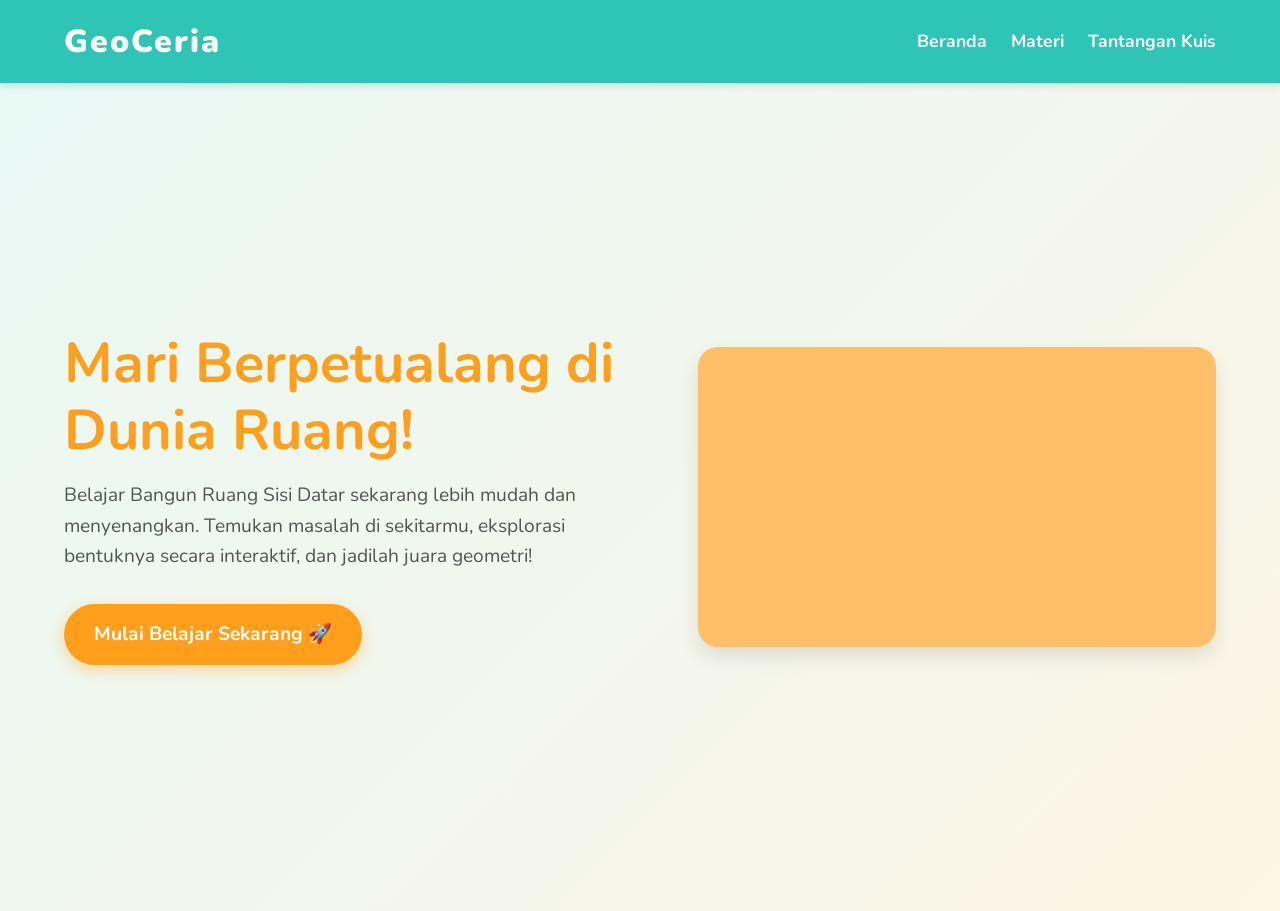
<file: index.html>
<!DOCTYPE html>
<html lang="id">
<head>
    <meta charset="UTF-8">
    <meta name="viewport" content="width=device-width, initial-scale=1.0">
    <title>GeoCeria - Serunya Belajar Bangun Ruang</title>
    <link href="https://fonts.googleapis.com/css2?family=Nunito:wght@400;700;900&display=swap" rel="stylesheet">
    <style>
        :root {
            --primary: #FF9F1C;
            --secondary: #2EC4B6;
            --accent: #FFBF69;
            --background: #FDFFFC;
            --text-dark: #011627;
        }

        * {
            margin: 0;
            padding: 0;
            box-sizing: border-box;
            font-family: 'Nunito', sans-serif;
        }

        body {
            background-color: var(--background);
            color: var(--text-dark);
            line-height: 1.6;
        }

        nav {
            background-color: var(--secondary);
            padding: 1rem 5%;
            display: flex;
            justify-content: space-between;
            align-items: center;
            box-shadow: 0 4px 6px rgba(0,0,0,0.1);
        }

        .logo {
            font-size: 2rem;
            font-weight: 900;
            color: white;
            text-decoration: none;
            letter-spacing: 2px;
        }

        .nav-links a {
            color: white;
            text-decoration: none;
            margin-left: 20px;
            font-weight: 700;
            font-size: 1.1rem;
            transition: color 0.3s;
        }

        .nav-links a:hover {
            color: var(--primary);
        }

        .hero {
            display: flex;
            align-items: center;
            justify-content: space-between;
            padding: 5rem 5%;
            min-height: calc(100vh - 72px);
            background: linear-gradient(135deg, rgba(46,196,182,0.1) 0%, rgba(255,159,28,0.1) 100%);
        }

        .hero-content {
            max-width: 50%;
        }

        .hero-content h1 {
            font-size: 3.5rem;
            color: var(--primary);
            margin-bottom: 1rem;
            line-height: 1.2;
        }

        .hero-content p {
            font-size: 1.2rem;
            margin-bottom: 2rem;
            color: #555;
        }

        .btn {
            display: inline-block;
            background-color: var(--primary);
            color: white;
            padding: 15px 30px;
            border-radius: 50px;
            text-decoration: none;
            font-weight: 700;
            font-size: 1.2rem;
            box-shadow: 0 5px 15px rgba(255,159,28,0.4);
            transition: transform 0.3s, background-color 0.3s;
        }

        .btn:hover {
            transform: translateY(-3px);
            background-color: #f79000;
        }

        .hero-image {
            width: 45%;
            height: 300px;
            background-color: var(--accent);
            border-radius: 20px;
            display: flex;
            align-items: center;
            justify-content: center;
            color: white;
            font-size: 1.5rem;
            font-weight: bold;
            box-shadow: 0 10px 20px rgba(0,0,0,0.1);
            background-image: <img src="Bentuk-Ruang.png" alt="Ilustrasi Bangun Ruang">
            background-size: cover;
            background-position: center;
        }

        @media (max-width: 768px) {
            .hero {
                flex-direction: column;
                text-align: center;
            }
            .hero-content {
                max-width: 100%;
                margin-bottom: 2rem;
            }
            .hero-image {
                width: 100%;
            }
            .nav-links {
                display: none;
            }
        }
    </style>
</head>
<body>

    <nav>
        <a href="index.html" class="logo">GeoCeria</a>
        <div class="nav-links">
            <a href="index.html">Beranda</a>
            <a href="pilih-bangun.html">Materi</a>
            <a href="pilih-bangun.html">Tantangan Kuis</a>
        </div>
    </nav>

    <section class="hero" id="beranda">
        <div class="hero-content">
            <h1>Mari Berpetualang di Dunia Ruang!</h1>
            <p>Belajar Bangun Ruang Sisi Datar sekarang lebih mudah dan menyenangkan. Temukan masalah di sekitarmu, eksplorasi bentuknya secara interaktif, dan jadilah juara geometri!</p>
            <a href="pilih-bangun.html" class="btn">Mulai Belajar Sekarang 🚀</a>
        </div>
        <div class="hero-image">
            <!-- Tempat ilustrasi 3D -->
        </div>
    </section>

</body>
</html>
</file>
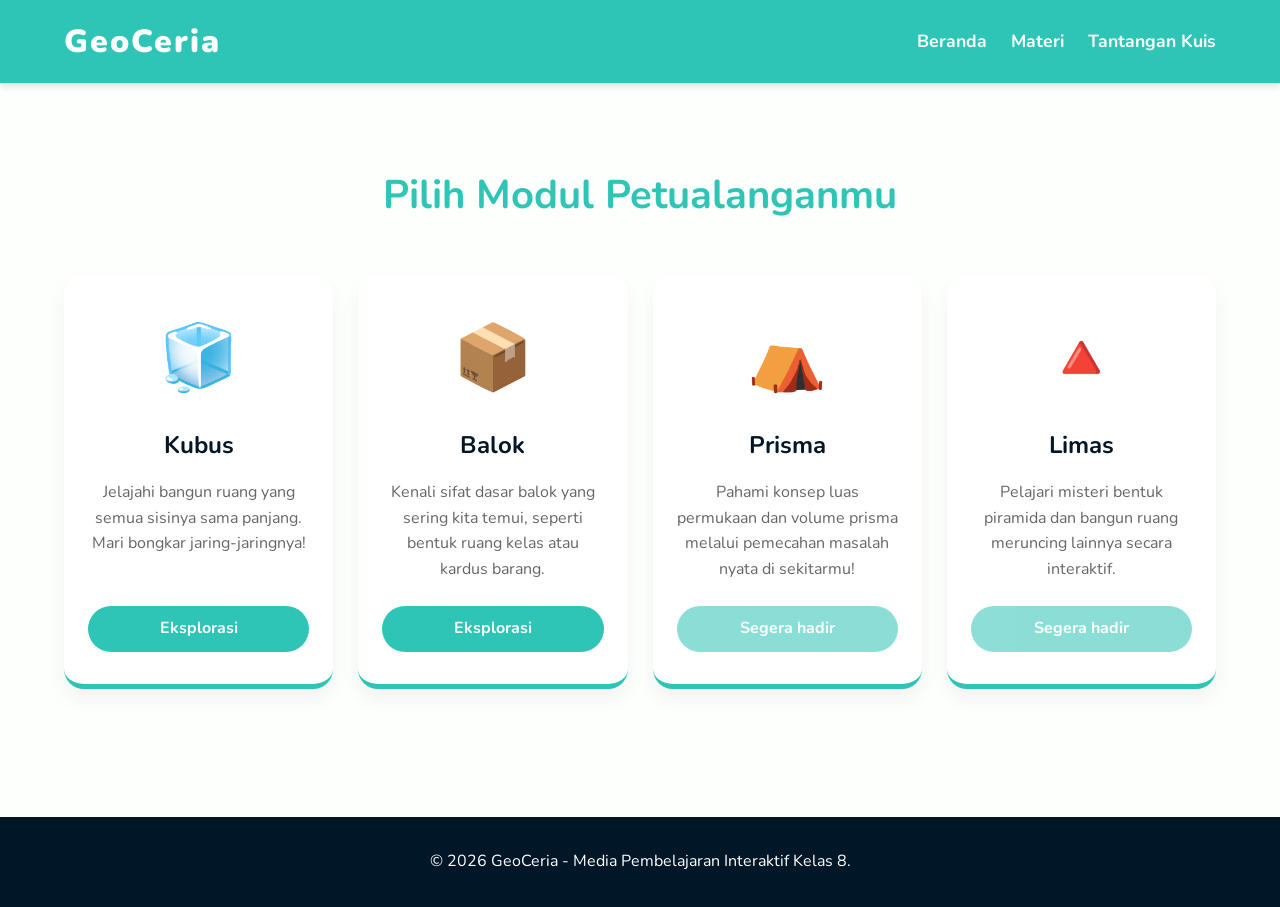
<file: pilih-bangun.html>
<!DOCTYPE html>
<html lang="id">
<head>
    <meta charset="UTF-8">
    <meta name="viewport" content="width=device-width, initial-scale=1.0">
    <title>Pilih Bangun Ruang — GeoCeria</title>
    <link href="https://fonts.googleapis.com/css2?family=Nunito:wght@400;700;900&display=swap" rel="stylesheet">
    <style>
        :root {
            --primary: #FF9F1C;
            --secondary: #2EC4B6;
            --accent: #FFBF69;
            --background: #FDFFFC;
            --text-dark: #011627;
        }

        * {
            margin: 0;
            padding: 0;
            box-sizing: border-box;
            font-family: 'Nunito', sans-serif;
        }

        body {
            background-color: var(--background);
            color: var(--text-dark);
            line-height: 1.6;
        }

        nav {
            background-color: var(--secondary);
            padding: 1rem 5%;
            display: flex;
            justify-content: space-between;
            align-items: center;
            box-shadow: 0 4px 6px rgba(0,0,0,0.1);
        }

        .logo {
            font-size: 2rem;
            font-weight: 900;
            color: white;
            text-decoration: none;
            letter-spacing: 2px;
        }

        .nav-links a {
            color: white;
            text-decoration: none;
            margin-left: 20px;
            font-weight: 700;
            font-size: 1.1rem;
            transition: color 0.3s;
        }

        .nav-links a:hover {
            color: var(--primary);
        }

        .modules {
            padding: 5rem 5%;
            text-align: center;
        }

        .modules h2 {
            font-size: 2.5rem;
            color: var(--secondary);
            margin-bottom: 3rem;
        }

        .card-container {
            display: grid;
            grid-template-columns: repeat(auto-fit, minmax(240px, 1fr));
            gap: 25px;
        }

        .card {
            background: white;
            padding: 2rem 1.5rem;
            border-radius: 20px;
            box-shadow: 0 10px 20px rgba(0,0,0,0.05);
            transition: transform 0.3s;
            border-bottom: 5px solid var(--secondary);
            display: flex;
            flex-direction: column;
            align-items: center;
        }

        .card:hover {
            transform: translateY(-10px);
            border-bottom-color: var(--primary);
        }

        .card-icon {
            font-size: 4rem;
            margin-bottom: 1rem;
        }

        .card h3 {
            font-size: 1.5rem;
            margin-bottom: 1rem;
            color: var(--text-dark);
        }

        .card p {
            color: #666;
            margin-bottom: 1.5rem;
            flex-grow: 1;
        }

        .card .btn-small {
            padding: 10px 20px;
            font-size: 1rem;
            background-color: var(--secondary);
            border-radius: 25px;
            color: white;
            text-decoration: none;
            font-weight: bold;
            width: 100%;
            transition: background-color 0.3s;
        }
        
        .card .btn-small:hover {
            background-color: #239b90;
        }

        footer {
            background-color: var(--text-dark);
            color: white;
            text-align: center;
            padding: 2rem 5%;
            margin-top: 3rem;
        }

        @media (max-width: 768px) {
            .nav-links {
                display: none;
            }
        }
    </style>
</head>
<body>

    <nav>
        <a href="index.html" class="logo">GeoCeria</a>
        <div class="nav-links">
            <a href="index.html">Beranda</a>
            <a href="pilih-bangun.html">Materi</a>
            <a href="pilih-bangun.html">Tantangan Kuis</a>
        </div>
    </nav>

    <section class="modules" id="materi">
        <h2>Pilih Modul Petualanganmu</h2>
        <div class="card-container">
            
            <div class="card">
                <div class="card-icon">🧊</div>
                <h3>Kubus</h3>
                <p>Jelajahi bangun ruang yang semua sisinya sama panjang. Mari bongkar jaring-jaringnya!</p>
                <a href="kubus.html" class="btn-small">Eksplorasi</a>
            </div>

            <div class="card">
                <div class="card-icon">📦</div>
                <h3>Balok</h3>
                <p>Kenali sifat dasar balok yang sering kita temui, seperti bentuk ruang kelas atau kardus barang.</p>
                <a href="balok.html" class="btn-small">Eksplorasi</a>
            </div>
            
            <div class="card">
                <div class="card-icon">⛺</div>
                <h3>Prisma</h3>
                <p>Pahami konsep luas permukaan dan volume prisma melalui pemecahan masalah nyata di sekitarmu!</p>
                   <span class="btn-small" style="display:block; text-align:center; opacity:.55; cursor:not-allowed;">Segera hadir</span>
            </div>

            <div class="card">
                <div class="card-icon">🔺</div>
                <h3>Limas</h3>
                <p>Pelajari misteri bentuk piramida dan bangun ruang meruncing lainnya secara interaktif.</p>
                   <span class="btn-small" style="display:block; text-align:center; opacity:.55; cursor:not-allowed;">Segera hadir</span>
            </div>

        </div>
    </section>

    <footer>
        <p>&copy; 2026 GeoCeria - Media Pembelajaran Interaktif Kelas 8.</p>
    </footer>

</body>
</html>
</file>
